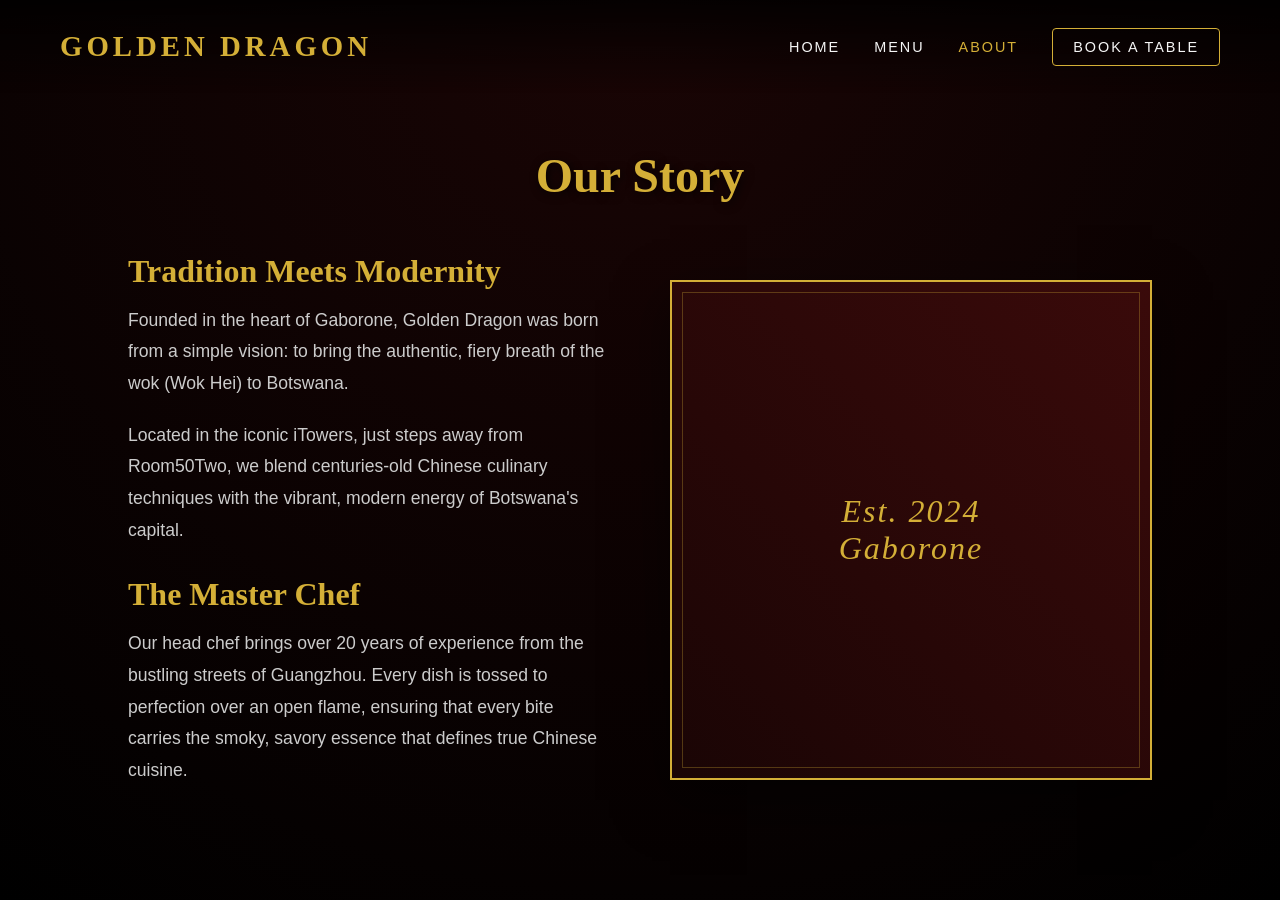
<file: about.html>
<!DOCTYPE html>
<html lang="en">
<head>
    <meta charset="UTF-8">
    <meta name="viewport" content="width=device-width, initial-scale=1.0">
    <title>About Us | Golden Dragon</title>
    <link rel="stylesheet" href="style.css">
</head>
<body class="solid-bg-page">

    <header>
        <a href="index.html" class="logo">GOLDEN DRAGON</a>
        <nav>
            <a href="index.html">Home</a>
            <a href="menu.html">Menu</a>
            <a href="about.html" class="active">About</a>
            <a href="contact.html" class="btn">Book a Table</a>
        </nav>
    </header>

    <main class="page-content">
        <h1 class="page-title">Our Story</h1>
        
        <div class="about-layout">
            <div class="about-text">
                <h2>Tradition Meets Modernity</h2>
                <p>Founded in the heart of Gaborone, Golden Dragon was born from a simple vision: to bring the authentic, fiery breath of the wok (Wok Hei) to Botswana. </p>
                <p>Located in the iconic iTowers, just steps away from Room50Two, we blend centuries-old Chinese culinary techniques with the vibrant, modern energy of Botswana's capital.</p>
                
                <h2>The Master Chef</h2>
                <p>Our head chef brings over 20 years of experience from the bustling streets of Guangzhou. Every dish is tossed to perfection over an open flame, ensuring that every bite carries the smoky, savory essence that defines true Chinese cuisine.</p>
            </div>
            
            <div class="about-image">
                <!-- Using a CSS styled box to represent an image for now -->
                <div class="image-placeholder">
                    <span>Est. 2024<br>Gaborone</span>
                </div>
            </div>
        </div>
    </main>
</body>
</html>
</file>
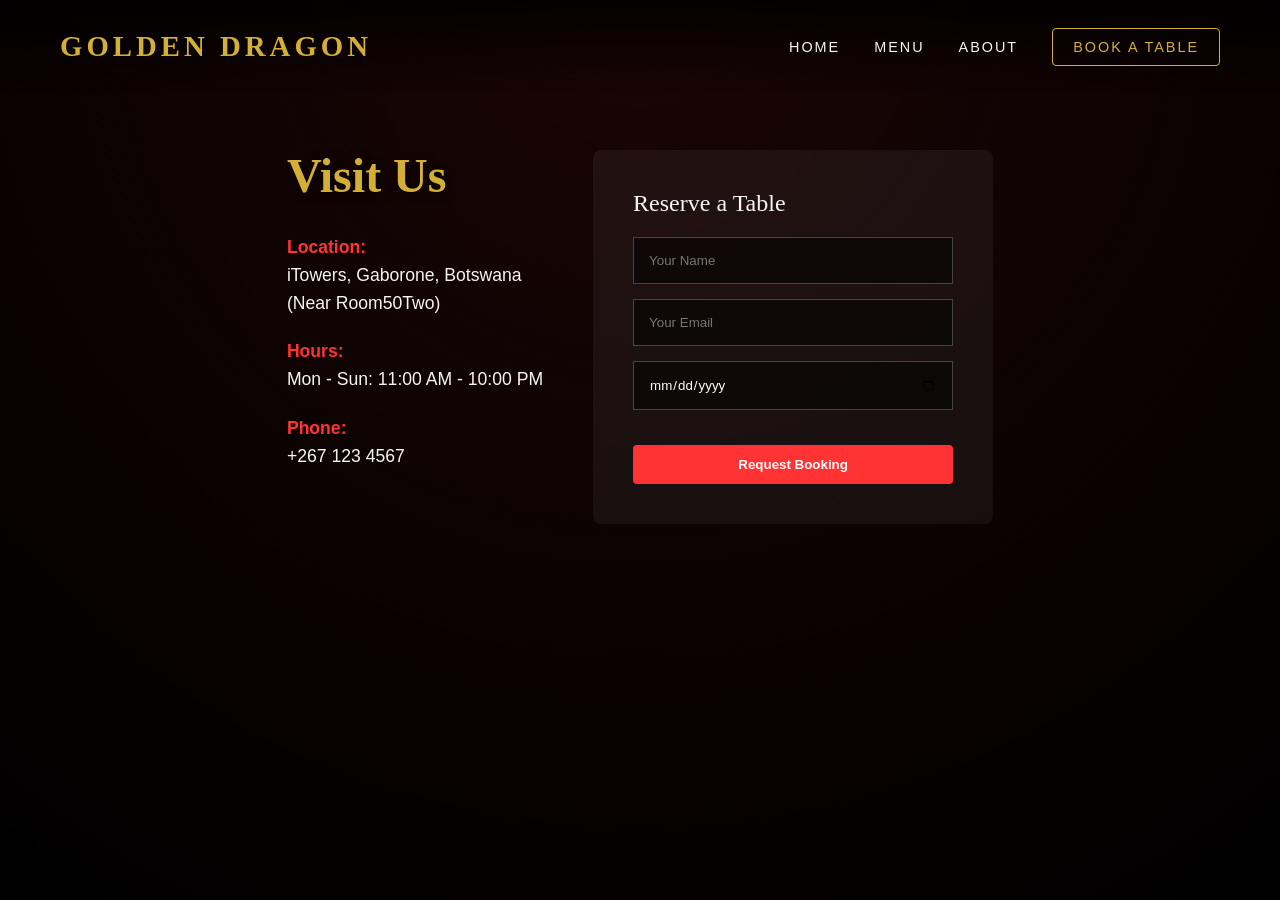
<file: contact.html>
<!DOCTYPE html>
<html lang="en">
<head>
    <meta charset="UTF-8">
    <meta name="viewport" content="width=device-width, initial-scale=1.0">
    <title>Contact | Golden Dragon</title>
    <link rel="stylesheet" href="style.css">
</head>
<body class="solid-bg-page">
    <header>
        <a href="index.html" class="logo">GOLDEN DRAGON</a>
        <nav>
            <a href="index.html">Home</a>
            <a href="menu.html">Menu</a>
            <a href="about.html">About</a>
            <a href="contact.html" class="active btn">Book a Table</a>
        </nav>
    </header>

    <main class="page-content contact-layout">
        <div class="contact-info">
            <h1>Visit Us</h1>
            <p><strong>Location:</strong><br>iTowers, Gaborone, Botswana<br>(Near Room50Two)</p>
            <p><strong>Hours:</strong><br>Mon - Sun: 11:00 AM - 10:00 PM</p>
            <p><strong>Phone:</strong><br>+267 123 4567</p>
        </div>
        <div class="contact-form">
            <h2>Reserve a Table</h2>
            <form>
                <input type="text" placeholder="Your Name" required>
                <input type="email" placeholder="Your Email" required>
                <input type="date" required>
                <button type="submit" class="cta-btn">Request Booking</button>
            </form>
        </div>
    </main>
</body>
</html>
</file>
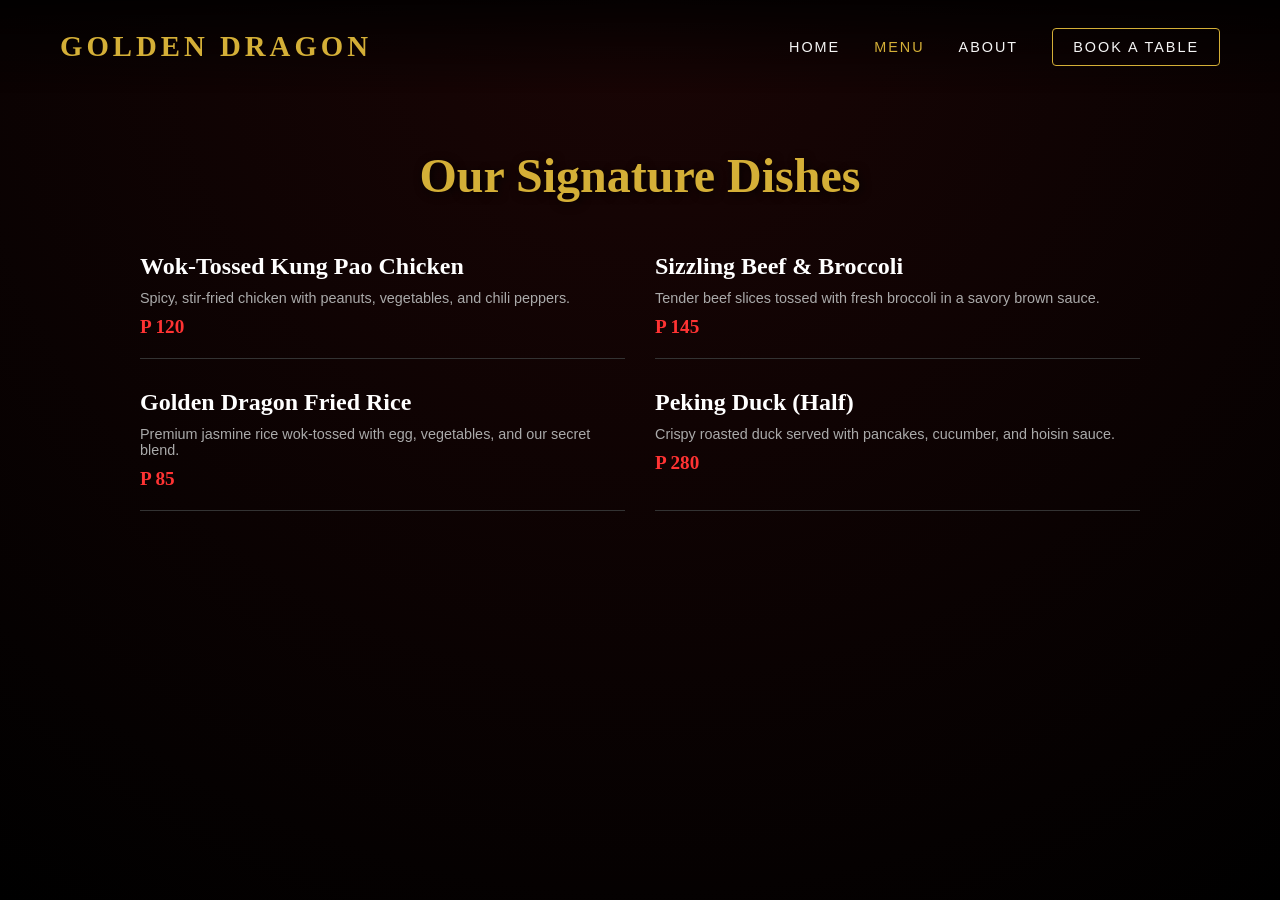
<file: menu.html>
<!DOCTYPE html>
<html lang="en">
<head>
    <meta charset="UTF-8">
    <meta name="viewport" content="width=device-width, initial-scale=1.0">
    <title>Menu | Golden Dragon</title>
    <link rel="stylesheet" href="style.css">
</head>
<body class="solid-bg-page">

    <header>
        <a href="index.html" class="logo">GOLDEN DRAGON</a>
        <nav>
            <a href="index.html">Home</a>
            <a href="menu.html" class="active">Menu</a>
            <a href="about.html">About</a>
            <a href="contact.html" class="btn">Book a Table</a>
        </nav>
    </header>

    <main class="page-content">
        <h1 class="page-title">Our Signature Dishes</h1>
        
        <div class="menu-grid">
            <div class="menu-item">
                <h3>Wok-Tossed Kung Pao Chicken</h3>
                <p>Spicy, stir-fried chicken with peanuts, vegetables, and chili peppers.</p>
                <span class="price">P 120</span>
            </div>
            <div class="menu-item">
                <h3>Sizzling Beef & Broccoli</h3>
                <p>Tender beef slices tossed with fresh broccoli in a savory brown sauce.</p>
                <span class="price">P 145</span>
            </div>
            <div class="menu-item">
                <h3>Golden Dragon Fried Rice</h3>
                <p>Premium jasmine rice wok-tossed with egg, vegetables, and our secret blend.</p>
                <span class="price">P 85</span>
            </div>
            <div class="menu-item">
                <h3>Peking Duck (Half)</h3>
                <p>Crispy roasted duck served with pancakes, cucumber, and hoisin sauce.</p>
                <span class="price">P 280</span>
            </div>
        </div>
    </main>
</body>
</html>
</file>
<file: style.css>
* {
    margin: 0;
    padding: 0;
    box-sizing: border-box;
}

body {
    font-family: 'Georgia', serif;
    color: #f5f5f5;
    background-color: #0a0000;
    overflow-x: hidden;
}

/* --- HEADER & NAVIGATION --- */
header {
    position: fixed;
    top: 0;
    left: 0;
    width: 100%;
    padding: 30px 60px;
    display: flex;
    justify-content: space-between;
    align-items: center;
    z-index: 100;
    background: linear-gradient(180deg, rgba(0,0,0,0.8) 0%, rgba(0,0,0,0) 100%);
}

.logo {
    font-size: 1.8rem;
    font-weight: bold;
    letter-spacing: 4px;
    color: #d4af37; /* Gold */
    text-decoration: none;
}

nav a {
    color: #f5f5f5;
    text-decoration: none;
    margin-left: 30px;
    font-family: 'Arial', sans-serif;
    font-size: 0.9rem;
    text-transform: uppercase;
    letter-spacing: 2px;
    transition: color 0.3s;
}

nav a:hover, nav a.active {
    color: #d4af37;
}

nav a.btn {
    border: 1px solid #d4af37;
    padding: 10px 20px;
    border-radius: 4px;
}

nav a.btn:hover {
    background-color: #d4af37;
    color: #000;
}

/* --- 3D HOME PAGE --- */
#canvas-container {
    position: fixed;
    top: 0;
    left: 0;
    width: 100vw;
    height: 100vh;
    z-index: 1;
}

.ui-layer {
    position: relative;
    z-index: 2;
    pointer-events: none; /* Let mouse pass to 3D canvas */
}

.scroll-content {
    pointer-events: auto; /* Re-enable clicking for text */
}

.hero-section {
    height: 100vh;
    display: flex;
    flex-direction: column;
    justify-content: center;
    padding-left: 10%;
}

h1 {
    font-size: 5rem;
    line-height: 1.1;
    color: #ffffff;
    text-shadow: 2px 2px 10px rgba(0,0,0,0.8);
}

h1 span { color: #ff3333; font-style: italic; }

.hero-section p {
    font-family: 'Arial', sans-serif;
    font-size: 1.1rem;
    max-width: 400px;
    margin-top: 20px;
    color: #ccc;
}

.scroll-indicator {
    margin-top: 50px;
    font-family: 'Arial', sans-serif;
    color: #d4af37;
    animation: pulse 2s infinite;
}

@keyframes pulse {
    0% { opacity: 0.5; }
    50% { opacity: 1; }
    100% { opacity: 0.5; }
}

.content-section {
    height: 100vh;
    display: flex;
    align-items: center;
    padding: 0 10%;
}

.right-align { justify-content: flex-end; }
.left-align { justify-content: flex-start; }

.text-box {
    background: rgba(10, 0, 0, 0.85);
    padding: 40px;
    border-left: 4px solid #ff3333;
    max-width: 500px;
    backdrop-filter: blur(10px);
    border-radius: 8px;
}

.text-box h2 {
    font-size: 2.5rem;
    color: #d4af37;
    margin-bottom: 15px;
}

.text-box p {
    font-family: 'Arial', sans-serif;
    line-height: 1.6;
    color: #ddd;
}

.cta-btn {
    display: inline-block;
    margin-top: 20px;
    padding: 12px 30px;
    background-color: #ff3333;
    color: white;
    text-decoration: none;
    font-family: 'Arial', sans-serif;
    font-weight: bold;
    border-radius: 4px;
    transition: background 0.3s;
    border: none;
    cursor: pointer;
}

.cta-btn:hover { background-color: #cc0000; }

footer {
    padding: 40px;
    text-align: center;
    font-family: 'Arial', sans-serif;
    font-size: 0.8rem;
    color: #666;
    background: #000;
}

/* --- SOLID PAGES (Menu, Contact) --- */
.solid-bg-page {
    background: radial-gradient(circle at top, #1a0505 0%, #000 100%);
    min-height: 100vh;
}

.page-content {
    padding: 150px 10% 50px 10%;
}

.page-title {
    text-align: center;
    font-size: 3rem;
    color: #d4af37;
    margin-bottom: 50px;
}

.menu-grid {
    display: grid;
    grid-template-columns: 1fr 1fr;
    gap: 30px;
    max-width: 1000px;
    margin: 0 auto;
}

.menu-item {
    border-bottom: 1px solid #333;
    padding-bottom: 20px;
}

.menu-item h3 {
    font-size: 1.5rem;
    color: #fff;
    margin-bottom: 10px;
}

.menu-item p {
    font-family: 'Arial', sans-serif;
    color: #aaa;
    font-size: 0.9rem;
    margin-bottom: 10px;
}

.price {
    color: #ff3333;
    font-weight: bold;
    font-size: 1.2rem;
}

/* Contact Page */
.contact-layout {
    display: flex;
    gap: 50px;
    justify-content: center;
    align-items: flex-start;
}

.contact-info h1 { font-size: 3rem; color: #d4af37; margin-bottom: 30px;}
.contact-info p { font-family: 'Arial', sans-serif; margin-bottom: 20px; line-height: 1.6; font-size: 1.1rem;}
.contact-info strong { color: #ff3333; }

.contact-form {
    background: rgba(255,255,255,0.05);
    padding: 40px;
    border-radius: 8px;
    width: 400px;
}

.contact-form h2 { margin-bottom: 20px; font-weight: normal;}
.contact-form input {
    width: 100%;
    padding: 15px;
    margin-bottom: 15px;
    background: rgba(0,0,0,0.5);
    border: 1px solid #444;
    color: white;
    font-family: 'Arial', sans-serif;
}
.contact-form input:focus { outline: none; border-color: #d4af37;}
.contact-form .cta-btn { width: 100%; }
/* --- ABOUT PAGE --- */
.about-layout {
    display: flex;
    gap: 60px;
    max-width: 1200px;
    margin: 0 auto;
    align-items: center;
}

.about-text {
    flex: 1;
}

.about-text h2 {
    color: #d4af37;
    font-size: 2rem;
    margin-bottom: 15px;
    margin-top: 30px;
}

.about-text h2:first-child {
    margin-top: 0;
}

.about-text p {
    font-family: 'Arial', sans-serif;
    color: #ccc;
    line-height: 1.8;
    margin-bottom: 20px;
    font-size: 1.1rem;
}

.about-image {
    flex: 1;
}

.image-placeholder {
    width: 100%;
    height: 500px;
    background: linear-gradient(45deg, #1a0505, #3a0a0a);
    border: 2px solid #d4af37;
    display: flex;
    justify-content: center;
    align-items: center;
    position: relative;
    box-shadow: 0 20px 50px rgba(0,0,0,0.5);
}

.image-placeholder::before {
    content: '';
    position: absolute;
    top: 10px; left: 10px; right: 10px; bottom: 10px;
    border: 1px solid rgba(212, 175, 55, 0.3);
}

.image-placeholder span {
    font-size: 2rem;
    color: #d4af37;
    text-align: center;
    font-style: italic;
    letter-spacing: 2px;
}
</file>
